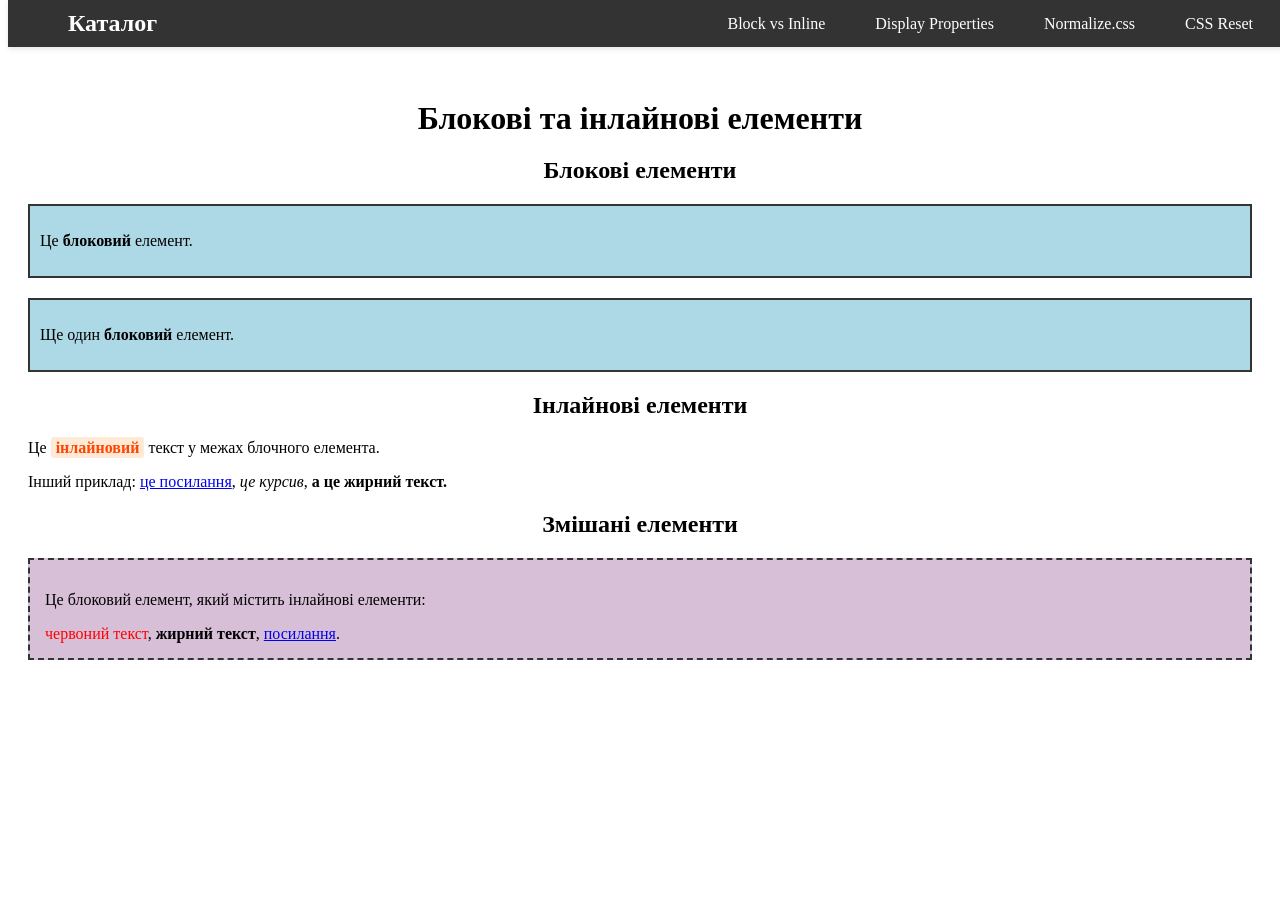
<file: index.html>
<!DOCTYPE html>
<html lang="uk">
<head>
    <meta charset="UTF-8">
    <meta name="viewport" content="width=device-width, initial-scale=1.0">
    <title>Блокові та інлайнові елементи</title>
    <link rel="stylesheet" href="./css/style.css">
</head>
<body class="block_inline">
    <nav class="navbar">
        <div class="container">
            <a href="README.md" class="logo">Каталог</a>
            <ul class="nav-menu">
                <li><a href="block-inline.html">Block vs Inline</a></li>
                <li><a href="display_properties.html">Display Properties</a></li>
                <li><a href="normalize.html">Normalize.css</a></li>
                <li><a href="reset.html">CSS Reset</a></li>
            </ul>
        </div>
    </nav>
    
    <main>
        <h1>Блокові та інлайнові елементи</h1>
        
        <section class="block-elements">
            <h2>Блокові елементи</h2>
            <div class="block-example">
                <p>Це <strong>блоковий</strong> елемент.</p>
            </div>
            <div class="block-example">
                <p>Ще один <strong>блоковий</strong> елемент.</p>
            </div>
        </section>
        
        <section class="inline-elements">
            <h2>Інлайнові елементи</h2>
            <p>
                Це <span class="inline-example">інлайновий</span> текст у межах блочного елемента.
            </p>
            <p>
                Інший приклад: <a href="#">це посилання</a>, <em>це курсив</em>, <strong>а це жирний текст.</strong>
            </p>
        </section>
        
        <section class="mixed-elements">
            <h2>Змішані елементи</h2>
            <div class="block-example">
                <p>Це блоковий елемент, який містить інлайнові елементи:</p>
                <span class="inline-example" style="color: red;">червоний текст</span>, 
                <strong class="inline-example">жирний текст</strong>, 
                <a href="#" class="inline-example">посилання</a>.
            </div>
        </section>
    </main>
</body>
</html>
</file>
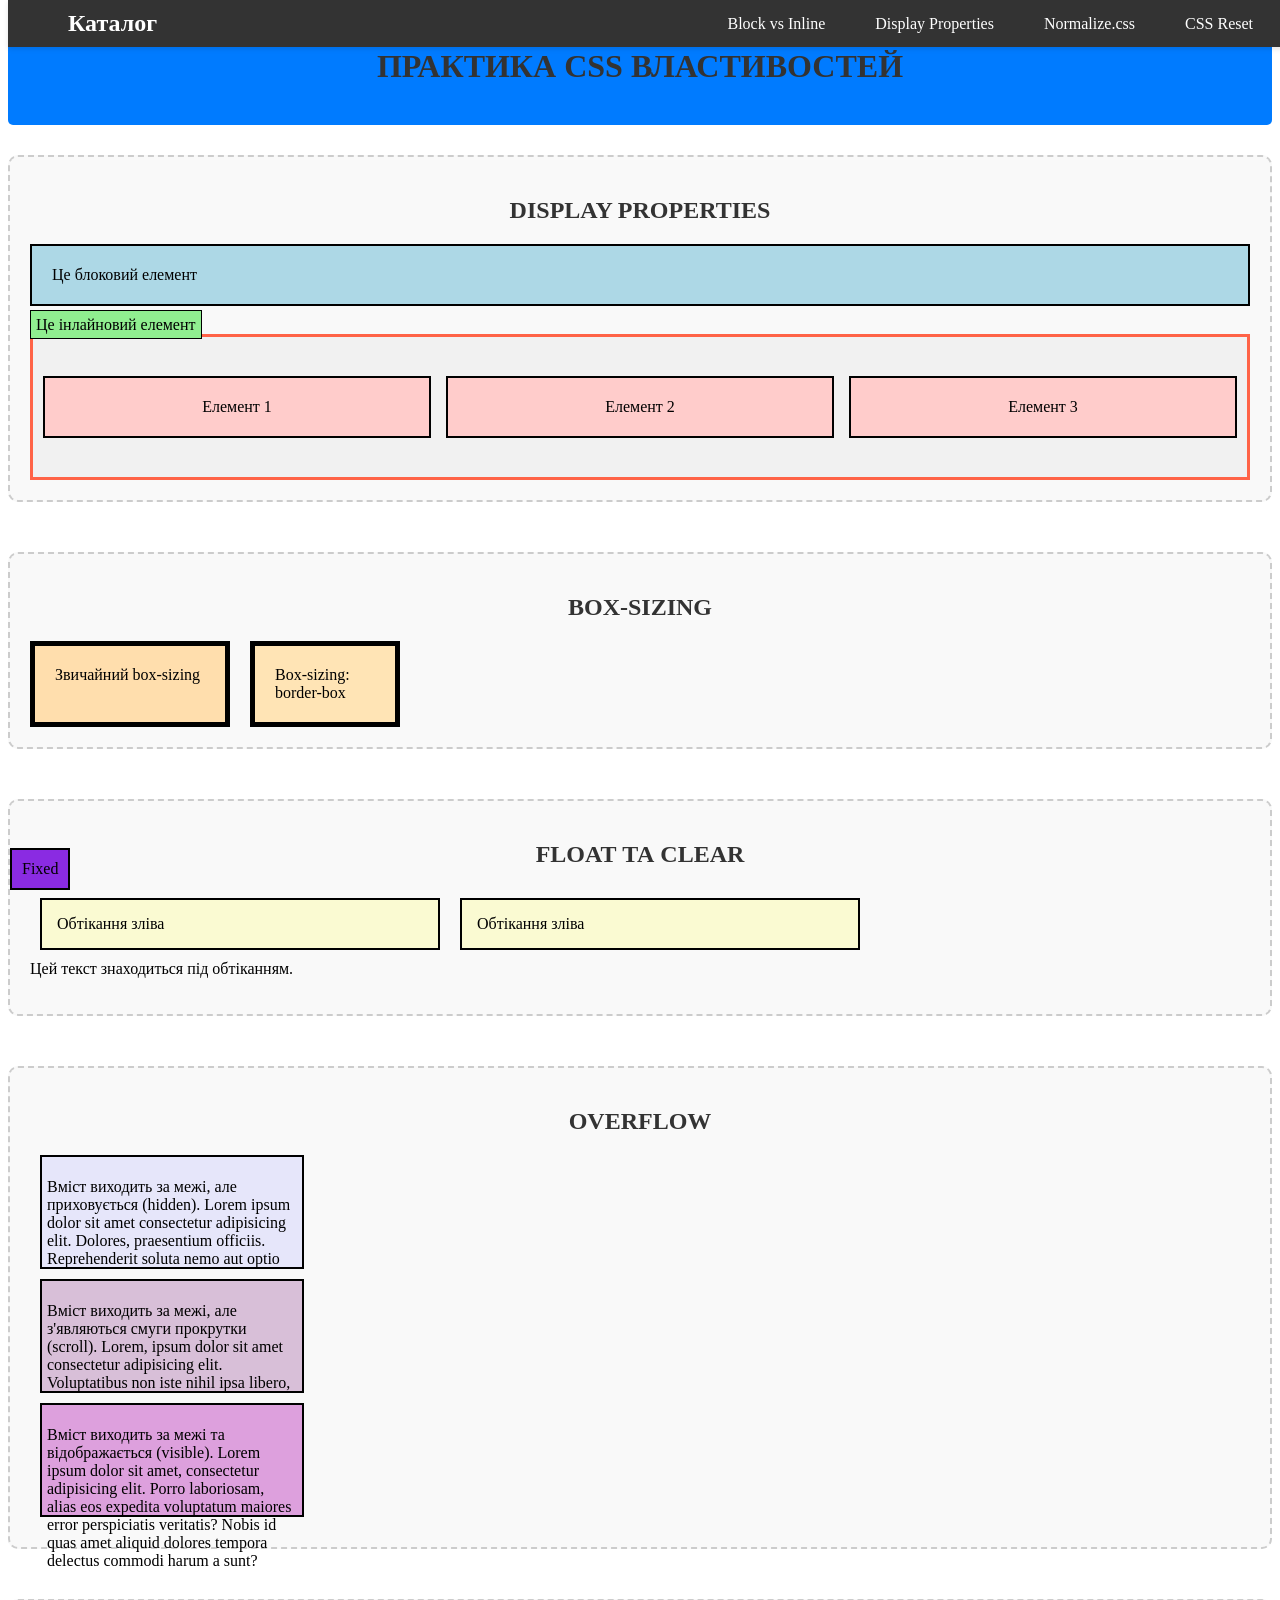
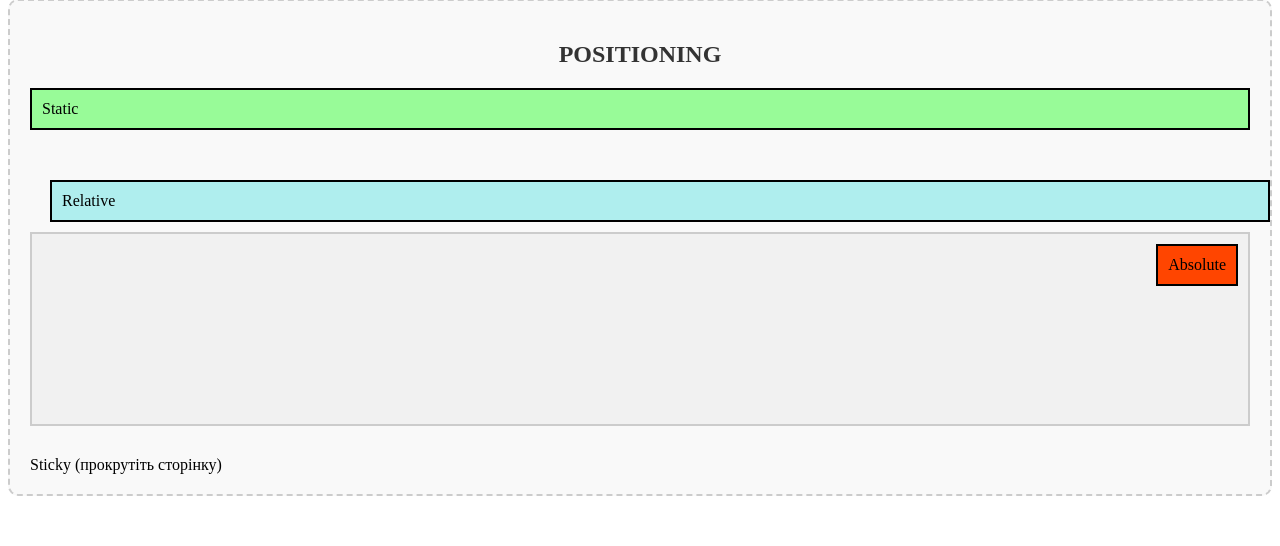
<file: display_properties.html>
<!DOCTYPE html>
<html lang="uk">
<head>
    <meta charset="UTF-8">
    <meta name="viewport" content="width=device-width, initial-scale=1.0">
    <link rel="stylesheet" href="./css/style.css">
    <title>CSS Практика</title>
</head>
<body class="display_properties block_inline">
    <nav class="navbar">
        <div class="container">
            <a href="README.md" class="logo">Каталог</a>
            <ul class="nav-menu">
                <li><a href="block-inline.html">Block vs Inline</a></li>
                <li><a href="display_properties.html">Display Properties</a></li>
                <li><a href="normalize.html">Normalize.css</a></li>
                <li><a href="reset.html">CSS Reset</a></li>
            </ul>
        </div>
    </nav>
    <header>
        <h1>Практика CSS властивостей</h1>
    </header>
    <section>
        <h2>Display Properties</h2>
        <div class="block">Це блоковий елемент</div>
        <span class="inline">Це інлайновий елемент</span>
        <div class="flex-container">
            <div>Елемент 1</div>
            <div>Елемент 2</div>
            <div>Елемент 3</div>
        </div>
    </section>
    <section>
        <h2>Box-sizing</h2>
        <div class="box-sizing-container">
            <div class="box-sizing">Звичайний box-sizing</div>
            <div class="box-sizing box-border">Box-sizing: border-box</div>
        </div>
    </section>
    <section>
        <h2>Float та Clear</h2>
        <div class="float">Обтікання зліва</div>
        <div class="float">Обтікання зліва</div>
        <div class="clear"></div>
        <p>Цей текст знаходиться під обтіканням.</p>
    </section>
    <section>
        <h2>Overflow</h2>
        <div class="overflow-container overflow-hidden">
            <p>Вміст виходить за межі, але приховується (hidden). Lorem ipsum dolor sit amet consectetur adipisicing elit. Dolores, praesentium officiis. Reprehenderit soluta nemo aut optio fugiat tempore corporis itaque commodi reiciendis qui, culpa vel enim quam debitis obcaecati impedit!</p>
        </div>
        <div class="overflow-container overflow-scroll">
            <p>Вміст виходить за межі, але з'являються смуги прокрутки (scroll). Lorem, ipsum dolor sit amet consectetur adipisicing elit. Voluptatibus non iste nihil ipsa libero, neque incidunt officia eos magnam, fugit et eaque accusamus adipisci rem quibusdam doloremque maiores quae! Enim.</p>
        </div>
        <div class="overflow-container overflow-visible">
            <p>Вміст виходить за межі та відображається (visible). Lorem ipsum dolor sit amet, consectetur adipisicing elit. Porro laboriosam, alias eos expedita voluptatum maiores error perspiciatis veritatis? Nobis id quas amet aliquid dolores tempora delectus commodi harum a sunt?</p>
        </div>
    </section>
    <section>
        <h2>Positioning</h2>
        <div class="position-static">Static</div>
        <div class="position-relative">Relative</div>
        <div class="position-absolute-container">
            <div class="position-absolute">Absolute</div>
        </div>
        <div class="position-fixed">Fixed</div>
        <div class="position-sticky">Sticky (прокрутіть сторінку)</div>
    </section>
    
</body>
</html>
</file>
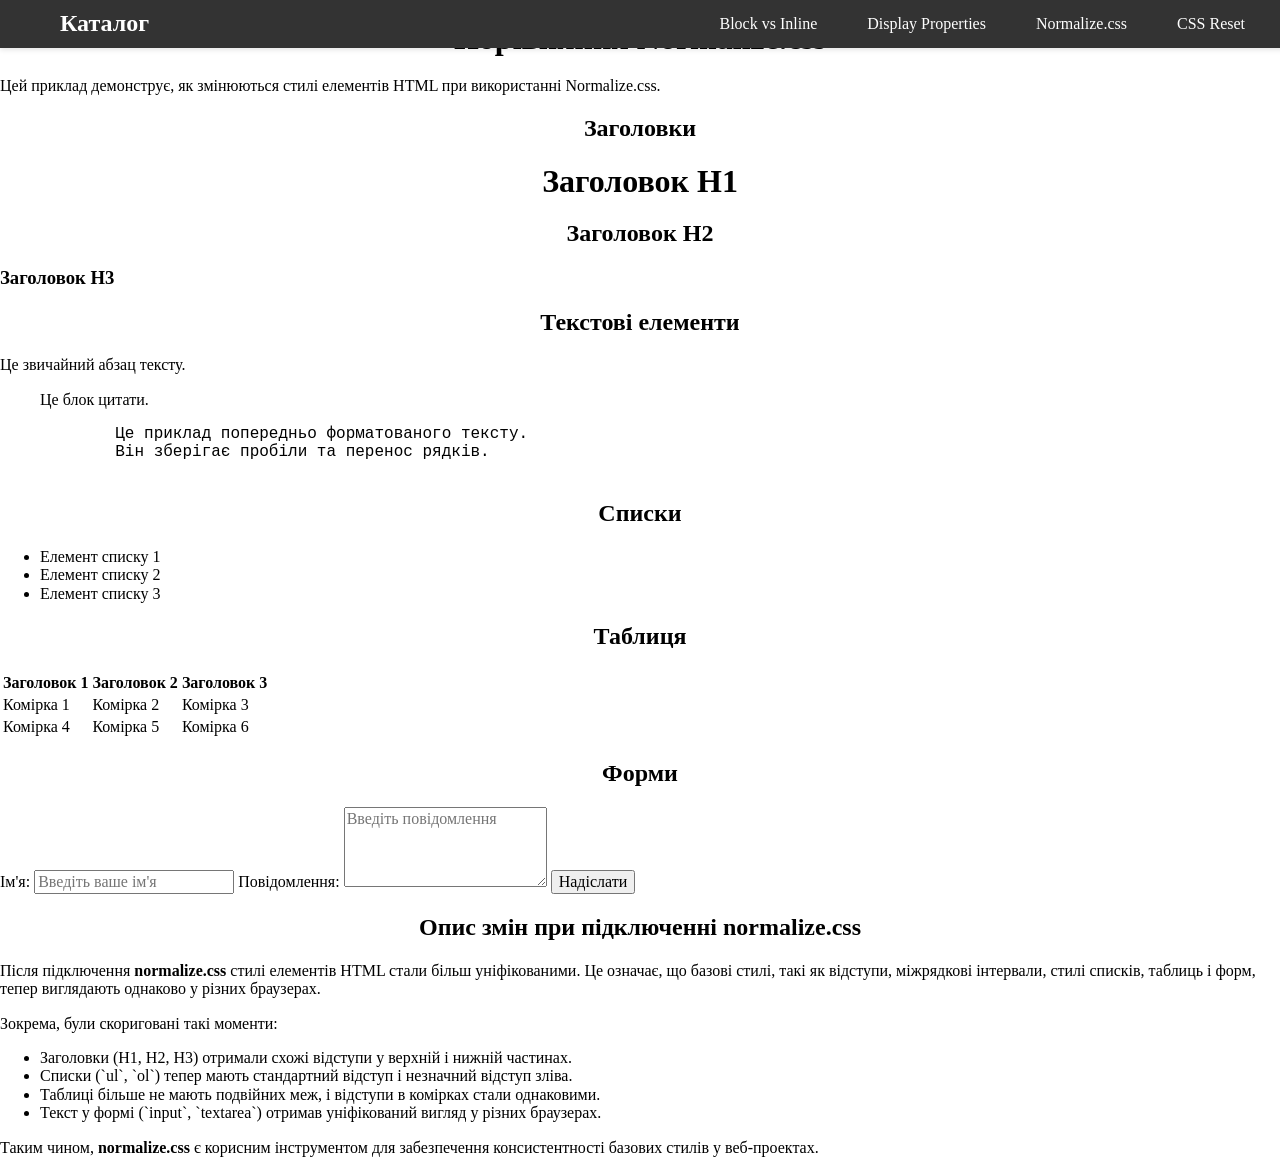
<file: normalize.html>
<!DOCTYPE html>
<html lang="uk">
<head>
    <meta charset="UTF-8">
    <meta name="viewport" content="width=device-width, initial-scale=1.0">
    <title>Normalize.css</title>
    <link rel="stylesheet" href="./css/style.css">
    <link rel="stylesheet" href="./css/normalize.css">
</head>
<body class="without_normalize block_inline">
    <nav class="navbar">
        <div class="container">
            <a href="README.md" class="logo">Каталог</a>
            <ul class="nav-menu">
                <li><a href="block-inline.html">Block vs Inline</a></li>
                <li><a href="display_properties.html">Display Properties</a></li>
                <li><a href="normalize.html">Normalize.css</a></li>
                <li><a href="reset.html">CSS Reset</a></li>
            </ul>
        </div>
    </nav>
    <header>
        <h1>Порівняння Normalize.css</h1>
        <p>Цей приклад демонструє, як змінюються стилі елементів HTML при використанні Normalize.css.</p>
    </header>

    <section>
        <h2>Заголовки</h2>
        <h1>Заголовок H1</h1>
        <h2>Заголовок H2</h2>
        <h3>Заголовок H3</h3>
    </section>

    <section>
        <h2>Текстові елементи</h2>
        <p>Це звичайний абзац тексту.</p>
        <blockquote>Це блок цитати.</blockquote>
        <pre>
            Це приклад попередньо форматованого тексту.
            Він зберігає пробіли та перенос рядків.
        </pre>
    </section>

    <section>
        <h2>Списки</h2>
        <ul>
            <li>Елемент списку 1</li>
            <li>Елемент списку 2</li>
            <li>Елемент списку 3</li>
        </ul>
    </section>

    <section>
        <h2>Таблиця</h2>
        <table>
            <thead>
                <tr>
                    <th>Заголовок 1</th>
                    <th>Заголовок 2</th>
                    <th>Заголовок 3</th>
                </tr>
            </thead>
            <tbody>
                <tr>
                    <td>Комірка 1</td>
                    <td>Комірка 2</td>
                    <td>Комірка 3</td>
                </tr>
                <tr>
                    <td>Комірка 4</td>
                    <td>Комірка 5</td>
                    <td>Комірка 6</td>
                </tr>
            </tbody>
        </table>
    </section>

    <section>
        <h2>Форми</h2>
        <form>
            <label for="name">Ім'я:</label>
            <input type="text" id="name" name="name" placeholder="Введіть ваше ім'я">
            <label for="message">Повідомлення:</label>
            <textarea id="message" name="message" rows="4" placeholder="Введіть повідомлення"></textarea>
            <button type="submit">Надіслати</button>
        </form>
    </section>

    <section>
        <h2>Опис змін при підключенні normalize.css</h2>
        <p>Після підключення <strong>normalize.css</strong> стилі елементів HTML стали більш уніфікованими. Це означає, що базові стилі, такі як відступи, міжрядкові інтервали, стилі списків, таблиць і форм, тепер виглядають однаково у різних браузерах.</p>
        <p>Зокрема, були скориговані такі моменти:</p>
        <ul>
            <li>Заголовки (H1, H2, H3) отримали схожі відступи у верхній і нижній частинах.</li>
            <li>Списки (`ul`, `ol`) тепер мають стандартний відступ і незначний відступ зліва.</li>
            <li>Таблиці більше не мають подвійних меж, і відступи в комірках стали однаковими.</li>
            <li>Текст у формі (`input`, `textarea`) отримав уніфікований вигляд у різних браузерах.</li>
        </ul>
        <p>Таким чином, <strong>normalize.css</strong> є корисним інструментом для забезпечення консистентності базових стилів у веб-проектах.</p>
    </section>
</body>
</html>
</file>
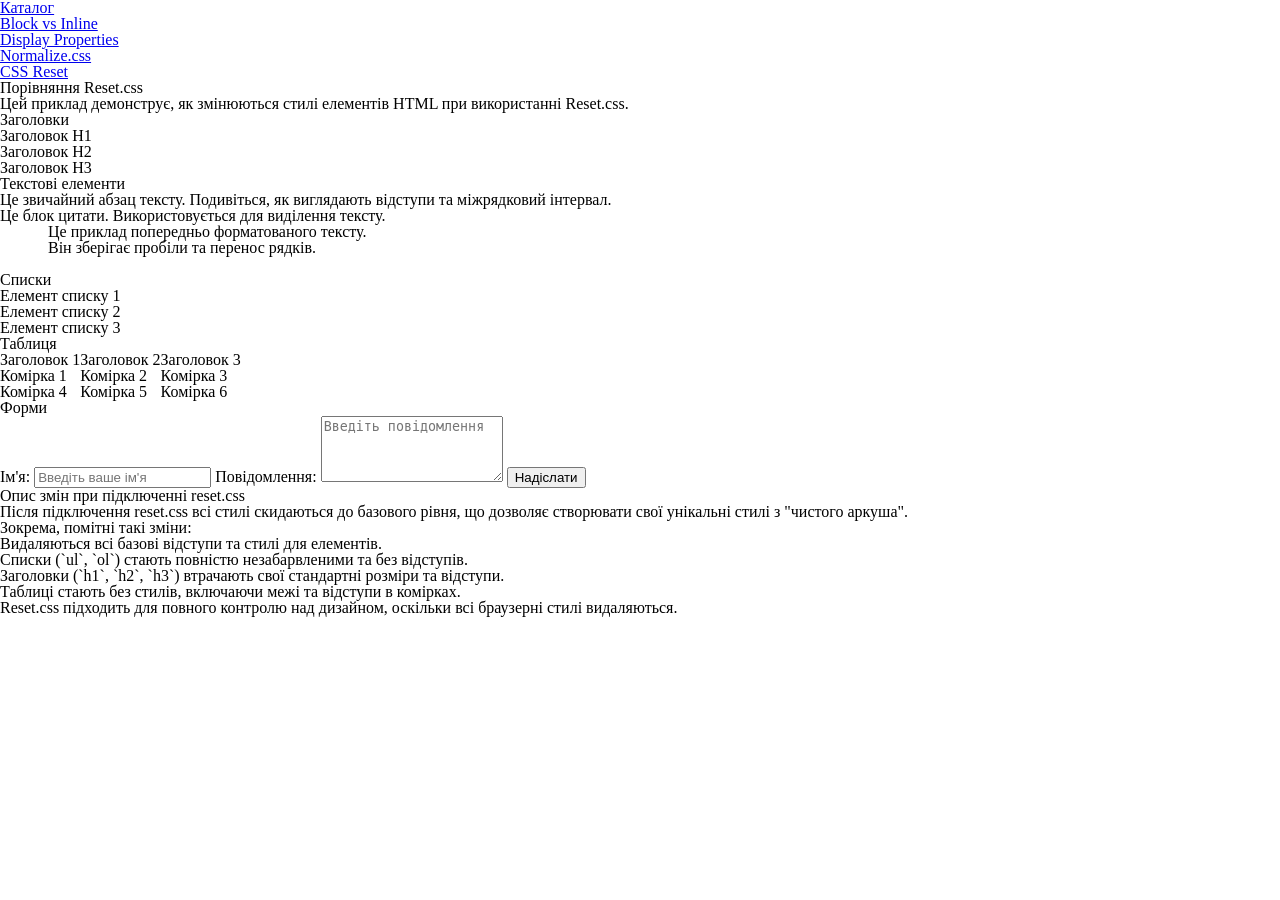
<file: reset.html>
<!DOCTYPE html>
<html lang="uk">
<head>
    <meta charset="UTF-8">
    <meta name="viewport" content="width=device-width, initial-scale=1.0">
    <title>Reset.css</title>
    <link rel="stylesheet" href="./css/reset.css">
</head>
<body class="without_reset block_inline">
    <nav class="navbar">
        <div class="container">
            <a href="README.md" class="logo">Каталог</a>
            <ul class="nav-menu">
                <li><a href="index.html">Block vs Inline</a></li>
                <li><a href="display_properties.html">Display Properties</a></li>
                <li><a href="normalize.html">Normalize.css</a></li>
                <li><a href="reset.html">CSS Reset</a></li>
            </ul>
        </div>
    </nav>
    <header>
        <h1>Порівняння Reset.css</h1>
        <p>Цей приклад демонструє, як змінюються стилі елементів HTML при використанні Reset.css.</p>
    </header>

    <section>
        <h2>Заголовки</h2>
        <h1>Заголовок H1</h1>
        <h2>Заголовок H2</h2>
        <h3>Заголовок H3</h3>
    </section>

    <section>
        <h2>Текстові елементи</h2>
        <p>Це звичайний абзац тексту. Подивіться, як виглядають відступи та міжрядковий інтервал.</p>
        <blockquote>Це блок цитати. Використовується для виділення тексту.</blockquote>
        <pre>
            Це приклад попередньо форматованого тексту.
            Він зберігає пробіли та перенос рядків.
        </pre>
    </section>

    <section>
        <h2>Списки</h2>
        <ul>
            <li>Елемент списку 1</li>
            <li>Елемент списку 2</li>
            <li>Елемент списку 3</li>
        </ul>
    </section>

    <section>
        <h2>Таблиця</h2>
        <table>
            <thead>
                <tr>
                    <th>Заголовок 1</th>
                    <th>Заголовок 2</th>
                    <th>Заголовок 3</th>
                </tr>
            </thead>
            <tbody>
                <tr>
                    <td>Комірка 1</td>
                    <td>Комірка 2</td>
                    <td>Комірка 3</td>
                </tr>
                <tr>
                    <td>Комірка 4</td>
                    <td>Комірка 5</td>
                    <td>Комірка 6</td>
                </tr>
            </tbody>
        </table>
    </section>

    <section>
        <h2>Форми</h2>
        <form>
            <label for="name">Ім'я:</label>
            <input type="text" id="name" name="name" placeholder="Введіть ваше ім'я">
            <label for="message">Повідомлення:</label>
            <textarea id="message" name="message" rows="4" placeholder="Введіть повідомлення"></textarea>
            <button type="submit">Надіслати</button>
        </form>
    </section>

    <section>
        <h2>Опис змін при підключенні reset.css</h2>
        <p>Після підключення <strong>reset.css</strong> всі стилі скидаються до базового рівня, що дозволяє створювати свої унікальні стилі з "чистого аркуша".</p>
        <p>Зокрема, помітні такі зміни:</p>
        <ul>
            <li>Видаляються всі базові відступи та стилі для елементів.</li>
            <li>Списки (`ul`, `ol`) стають повністю незабарвленими та без відступів.</li>
            <li>Заголовки (`h1`, `h2`, `h3`) втрачають свої стандартні розміри та відступи.</li>
            <li>Таблиці стають без стилів, включаючи межі та відступи в комірках.</li>
        </ul>
        <p>Reset.css підходить для повного контролю над дизайном, оскільки всі браузерні стилі видаляються.</p>
    </section>
</body>
</html>
</file>
<file: css/style.css>
.block_inline{

    body {
        font-family: Arial, sans-serif;
        margin: 0;
        padding: 0;
        line-height: 1.6;
        background-color: #f9f9f9;
    }

    h1, h2 {
        text-align: center;
        margin: 20px 0;
    }

    .navbar {
        background-color: #333;
        color: white;
        padding: 10px 20px;
        position: fixed;
        top: 0;
        width: 100%;
        z-index: 1000;
        box-shadow: 0 2px 5px rgba(0, 0, 0, 0.1);
    }

    .container {
        display: flex;
        justify-content: space-between;
        align-items: center;
        max-width: 1200px;
        margin: 0 auto;
    }

    .logo {
        font-size: 1.5rem;
        color: #fff;
        text-decoration: none;
        font-weight: bold;
    }

    .nav-menu {
        list-style: none;
        display: flex;
        gap: 20px;
        margin: 0;
        padding: 0;
    }

    .nav-menu a {
        color: white;
        text-decoration: none;
        padding: 10px 15px;
        transition: background-color 0.3s ease;
    }

    .nav-menu a:hover {
        background-color: #555;
    }

    main {
        margin-top: 60px;
        padding: 20px;
    }

    .block-elements .block-example {
        background-color: #add8e6;
        margin-bottom: 20px;
        padding: 10px;
        border: 2px solid #333;
    }

    .inline-elements .inline-example {
        color: #ff4500;
        font-weight: bold;
        background-color: #ffead8;
        padding: 2px 5px;
        border-radius: 3px;
    }

    .mixed-elements .block-example {
        background-color: #d8bfd8;
        padding: 15px;
        border: 2px dashed #333;
    }

}

.without_normalise{

    body {
        font-family: Arial, sans-serif;
        line-height: 1.6;
    }

    h1, h2, h3 {
        margin: 20px 0;
    }

    p {
        margin: 10px 0;
    }

    ul {
        margin: 20px;
        padding: 10px;
        list-style-type: circle;
    }

    table {
        width: 100%;
        border-collapse: collapse;
        margin: 20px 0;
    }

    th, td {
        border: 1px solid #333;
        padding: 10px;
        text-align: left;
    }

    input, textarea {
        margin: 10px 0;
        padding: 5px;
        width: 100%;
    }

    button {
        padding: 10px 15px;
        border: none;
        background-color: #007BFF;
        color: white;
        cursor: pointer;
    }

    button:hover {
        background-color: #0056b3;
    }

}
.without_reset{

    body {
        font-family: Arial, sans-serif;
        margin: 20px;
    }

    table {
        border-collapse: collapse;
        width: 100%;
    }

    th, td {
        border: 1px solid black;
        padding: 8px;
        text-align: left;
    }

}
.display_properties{
    
    body {
        font-family: Arial, sans-serif;
        line-height: 1.6;
        margin: 20px;
        padding: 0;
        box-sizing: border-box;
        background-color: #f0f8ff;
        position: relative; /* Создаем контекст для позиционирования */
    }
    
    header {
        text-align: center;
        margin-bottom: 30px;
        padding: 20px;
        background-color: #007BFF;
        color: white;
        border-radius: 5px;
    }
    
    section {
        margin-bottom: 50px;
        padding: 20px;
        border: 2px dashed #ccc;
        border-radius: 10px;
        background-color: #f9f9f9;
    }
    
    h1, h2 {
        margin-bottom: 20px;
        color: #333;
        text-transform: uppercase;
        text-align: center;
    }
    
    .block {
        display: block;
        background-color: #add8e6;
        padding: 20px;
        border: 2px solid #000;
        margin-bottom: 10px;
    }
    
    .inline {
        display: inline;
        background-color: #90ee90;
        padding: 5px;
        border: 1px solid #000;
        margin-bottom: 10px;
    }
    
    .flex-container {
        display: flex;
        justify-content: space-around;
        align-items: center;
        gap: 20px;
        padding: 10px;
        border: 3px solid #ff6347;
        background-color: #f1f1f1;
        height: 120px;
    }
    
    .flex-container div {
        background-color: #ffcccb;
        padding: 20px;
        border: 2px solid #000;
        text-align: center;
        flex-grow: 1;
    }
    
    .box-sizing-container {
        display: flex;
        gap: 20px;
        margin-top: 20px;
    }
    
    .box-sizing {
        width: 200px;
        padding: 20px;
        border: 5px solid #000;
        background-color: #ffdead;
    }
    
    .box-border {
        box-sizing: border-box;
        background-color: #ffe4b5;
        padding: 20px;
    }
    
    .float {
        float: left;
        width: 30%;
        padding: 15px;
        background-color: #fafad2;
        margin: 10px;
        border: 2px solid #000;
    }
    
    .clear {
        clear: both;
        margin-top: 20px;
    }
    
    .overflow-container {
        width: 250px;
        height: 100px;
        border: 2px solid #000;
        margin: 10px;
        padding: 5px;
    }
    
    .overflow-hidden {
        overflow: hidden;
        background-color: #e6e6fa;
    }
    
    .overflow-scroll {
        overflow: scroll;
        background-color: #d8bfd8;
    }
    
    .overflow-visible {
        overflow: visible;
        background-color: #dda0dd;
    }
    
    .position-container {
        position: relative;
        margin-top: 40px;
        padding: 20px;
        border: 2px solid #ccc;
        background-color: #f1f1f1;
    }
    
    body {
        font-family: Arial, sans-serif;
        line-height: 1.6;
        margin: 20px;
        padding: 0;
        box-sizing: border-box;
        background-color: #f0f8ff;
    }
    
    header {
        text-align: center;
        margin-bottom: 30px;
        padding: 20px;
        background-color: #007BFF;
        color: white;
        border-radius: 5px;
    }
    
    section {
        margin-bottom: 50px;
        padding: 20px;
        border: 2px dashed #ccc;
        border-radius: 10px;
        background-color: #f9f9f9;
    }
    
    h1, h2 {
        margin-bottom: 20px;
        color: #333;
        text-transform: uppercase;
        text-align: center;
    }
    
    .block {
        display: block;
        background-color: #add8e6;
        padding: 20px;
        border: 2px solid #000;
        margin-bottom: 10px;
    }
    
    .inline {
        display: inline;
        background-color: #90ee90;
        padding: 5px;
        border: 1px solid #000;
        margin-bottom: 10px;
    }
    
    .flex-container {
        display: flex;
        justify-content: space-between;
        align-items: center;
        gap: 15px;
        padding: 10px;
        border: 3px solid #ff6347;
        background-color: #f1f1f1;
    }
    
    .flex-container div {
        background-color: #ffcccb;
        padding: 20px;
        border: 2px solid #000;
        text-align: center;
    }
    
    .box-sizing-container {
        display: flex;
        gap: 20px;
        margin-top: 20px;
    }
    
    .box-sizing {
        width: 150px;
        padding: 20px;
        border: 5px solid #000;
        background-color: #ffdead;
    }
    
    .box-border {
        box-sizing: border-box;
        background-color: #ffe4b5;
        padding: 20px;
    }
    
    .float {
        float: left;
        width: 30%;
        padding: 15px;
        background-color: #fafad2;
        margin: 10px;
        border: 2px solid #000;
    }
    
    .clear {
        clear: both;
        margin-top: 20px;
    }
    
    .overflow-container {
        width: 250px;
        height: 100px;
        border: 2px solid #000;
        margin: 10px;
        padding: 5px;
    }
    
    .overflow-hidden {
        overflow: hidden;
        background-color: #e6e6fa;
    }
    
    .overflow-scroll {
        overflow: scroll;
        background-color: #d8bfd8;
    }
    
    .overflow-visible {
        overflow: visible;
        background-color: #dda0dd;
    }
    
    .position-container {
        position: relative;
        margin-bottom: 30px;
        padding: 20px;
        border: 2px solid #ccc;
        background-color: #f1f1f1;
    }
    
    .position-static {
        position: static;
        background-color: #98fb98;
        padding: 10px;
        margin-bottom: 30px;
        border: 2px solid #000;
    }
    
    .position-relative {
        position: relative;
        left: 20px;
        top: 20px;
        background-color: #afeeee;
        padding: 10px;
        margin-bottom: 30px;
        border: 2px solid #000;
    }
    
    .position-absolute-container {
        position: relative;
        margin-bottom: 30px;
        border: 2px solid #ccc;
        padding: 20px;
        height: 150px;
        background-color: #f1f1f1;
    }
    
    .position-absolute {
        position: absolute;
        top: 10px; /* Смещаем вниз относительно контейнера */
        right: 10px; /* Смещаем вправо */
        background-color: #ff4500;
        padding: 10px;
        border: 2px solid #000;
        z-index: 5;
    }
    
    .position-fixed {
        position: fixed;
        bottom: 10px; /* Фиксируем снизу */
        left: 10px; /* Фиксируем слева */
        background-color: #8a2be2;
        padding: 10px;
        border: 2px solid #000;
        z-index: 10;
    }
    
}
</file>
